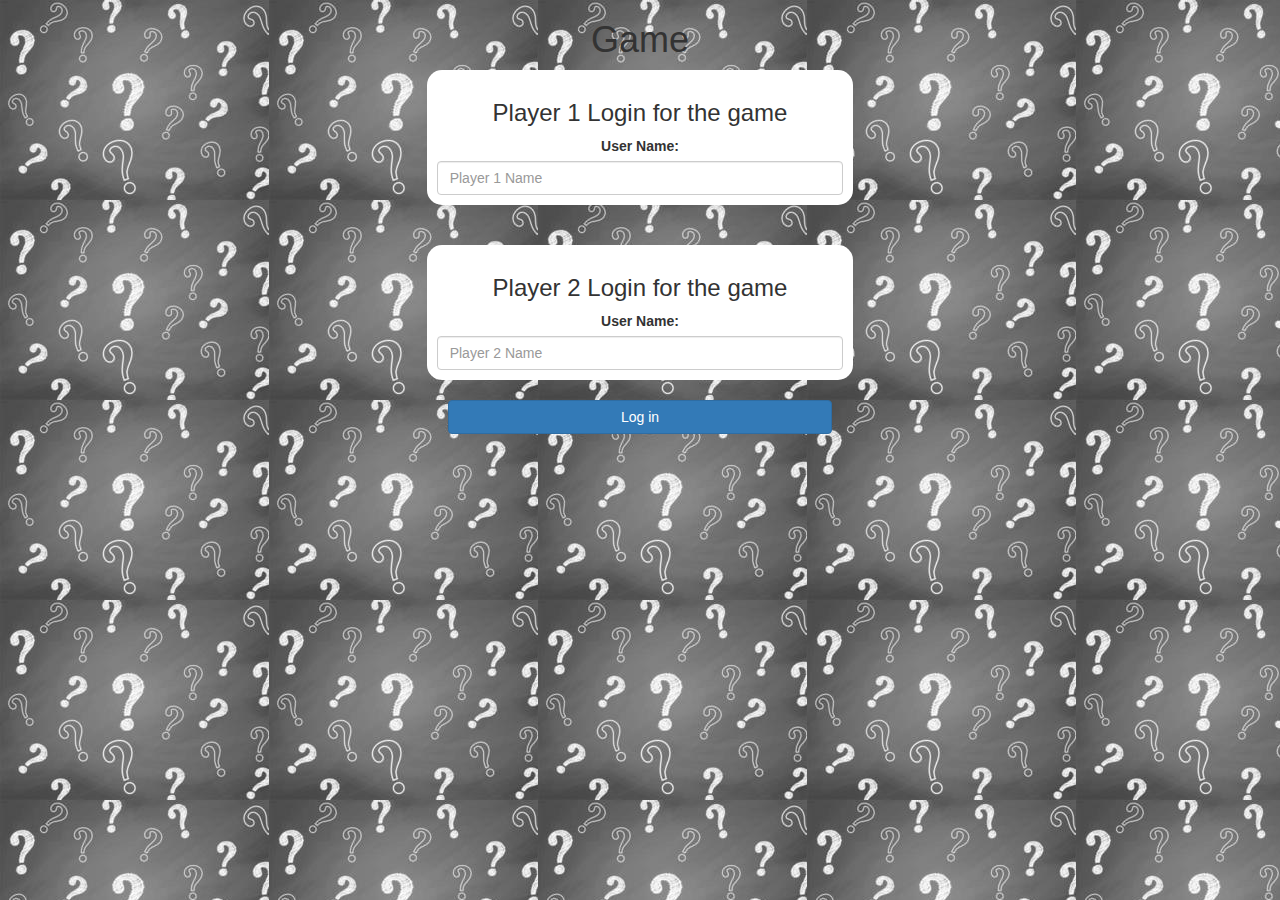
<file: Math_quiz/index.html>
<!DOCTYPE html>
<html>
<head>
	<title>The Math Quiz Game</title>

<meta name="viewport" content="width=device-width, initial-scale=1">
<link rel="stylesheet" href="https://maxcdn.bootstrapcdn.com/bootstrap/3.4.0/css/bootstrap.min.css">
<script src="https://ajax.googleapis.com/ajax/libs/jquery/3.4.1/jquery.min.js"></script>
<script src="https://maxcdn.bootstrapcdn.com/bootstrap/3.4.0/js/bootstrap.min.js"></script>

<link rel="stylesheet" type="text/css" href="game.css">

<script src="game_login.js"></script>
</head>
<body background="question-mark-on-chalkboard-background-vector.jpg">
	
	<center>
		<h1>Game</h1>
<div class="col-lg-4 col-sm-8 col-xs-11 login_div1">
	<h3>Player 1 Login for the game</h3>
	<label>User Name:</label>
	<input type="text" id="player1_name_input" class="form-control" placeholder="Player 1 Name">
</div>
<br>
<br>
<div class="col-lg-4 col-sm-8 col-xs-11 login_div2">
	<h3>Player 2 Login for the game</h3>
	<label>User Name:</label>
	<input type="text" id="player2_name_input" class="form-control" placeholder="Player 2 Name">
</div>
<br>
<button style="width:30%" class="btn btn-primary" onclick="addUser()">Log in</button>
</center>
</body>
</html>
</file>
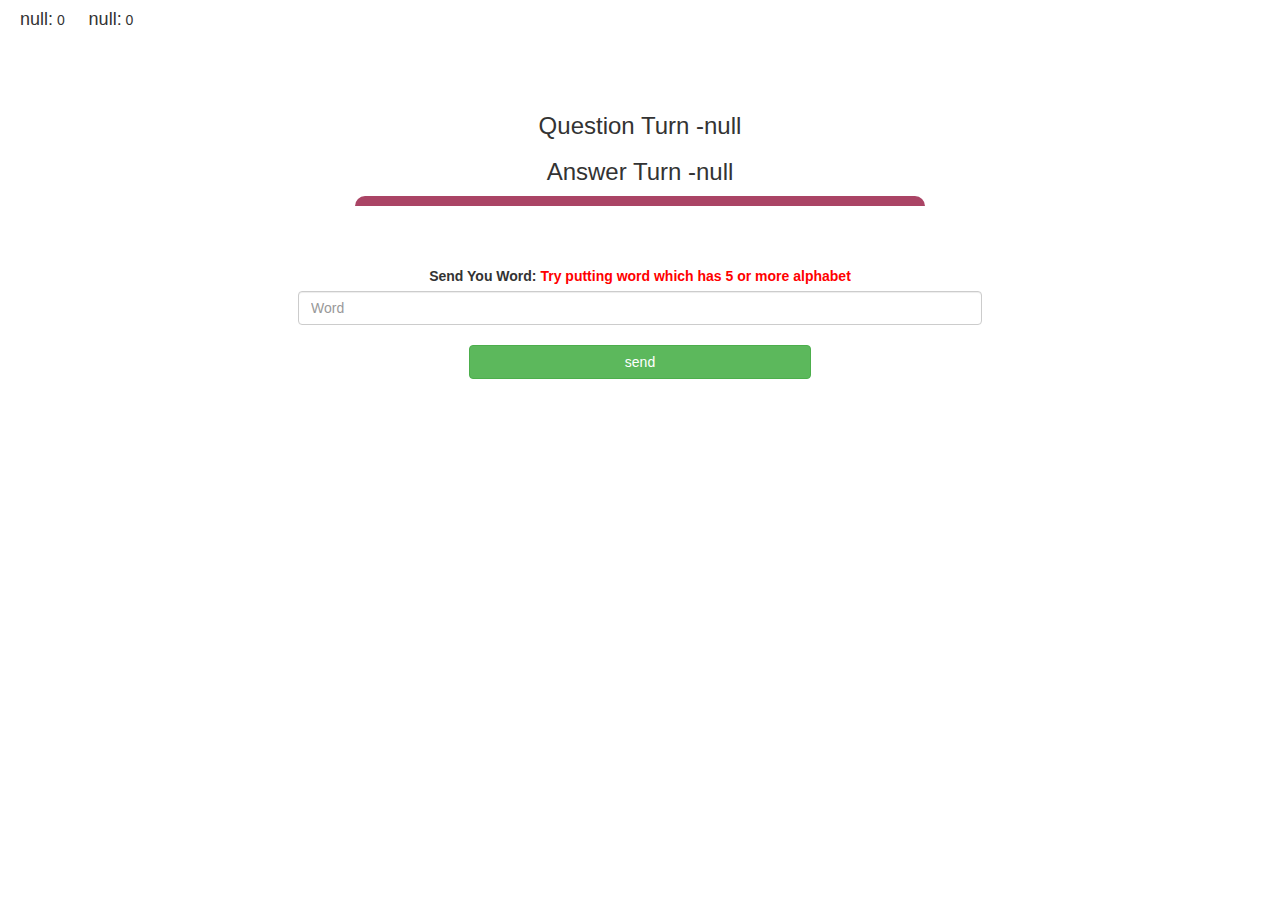
<file: Math_quiz/game_page.html>
<!DOCTYPE html>
<html>
<head>
	<title>Guess The Word</title>

<meta name="viewport" content="width=device-width, initial-scale=1">
<link rel="stylesheet" href="https://maxcdn.bootstrapcdn.com/bootstrap/3.4.0/css/bootstrap.min.css">
<script src="https://ajax.googleapis.com/ajax/libs/jquery/3.4.1/jquery.min.js"></script>
<script src="https://maxcdn.bootstrapcdn.com/bootstrap/3.4.0/js/bootstrap.min.js"></script>

<link rel="stylesheet" type="text/css" href="game.css">
</head>
<body>
	<h4 id="player1_name"></h4> <span id="player1_score"></span>
	<h4 id="player2_name"></h4> <span id="player2_score"></span>
<div class="container">
	<center>
		<h2 style="color: white;">Guess The Word!</h2>
        <h3 id="player_question"></h3>
        <h3 id="player_answer"></h3>
		<div id="output" class="col-lg-6"></div>
		<br>
		<br>
		<label>Send You Word: <b style="color: red">Try putting word which has 5 or more alphabet</b></label>
        <br>
		<input type="text" id="word" class="form-control" placeholder="Word">
		<br>
        <button onclick="send()" class="btn btn-success" style="width:30%">send</button>
	</center>
</div>

<script src="game_page.js"></script>
</body>
</html>
</file>
<file: Math_quiz/game.css>
.login_div1 , .login_div2
	{
		background: white;
		padding: 10px;
		float: none;
		border-radius: 15px;
	}


#player1_name , #player2_name
{
	display: inline-block;
	margin-left: 20px;
}
#word
{
	width: 60%;
}
#word_display
{
	letter-spacing: 5px;
}
#output
{
background: white;
border-radius: 10px;
border-top: 10px solid #AA4465;
padding: 10px;
float: none;
text-align: left;
}
</file>
